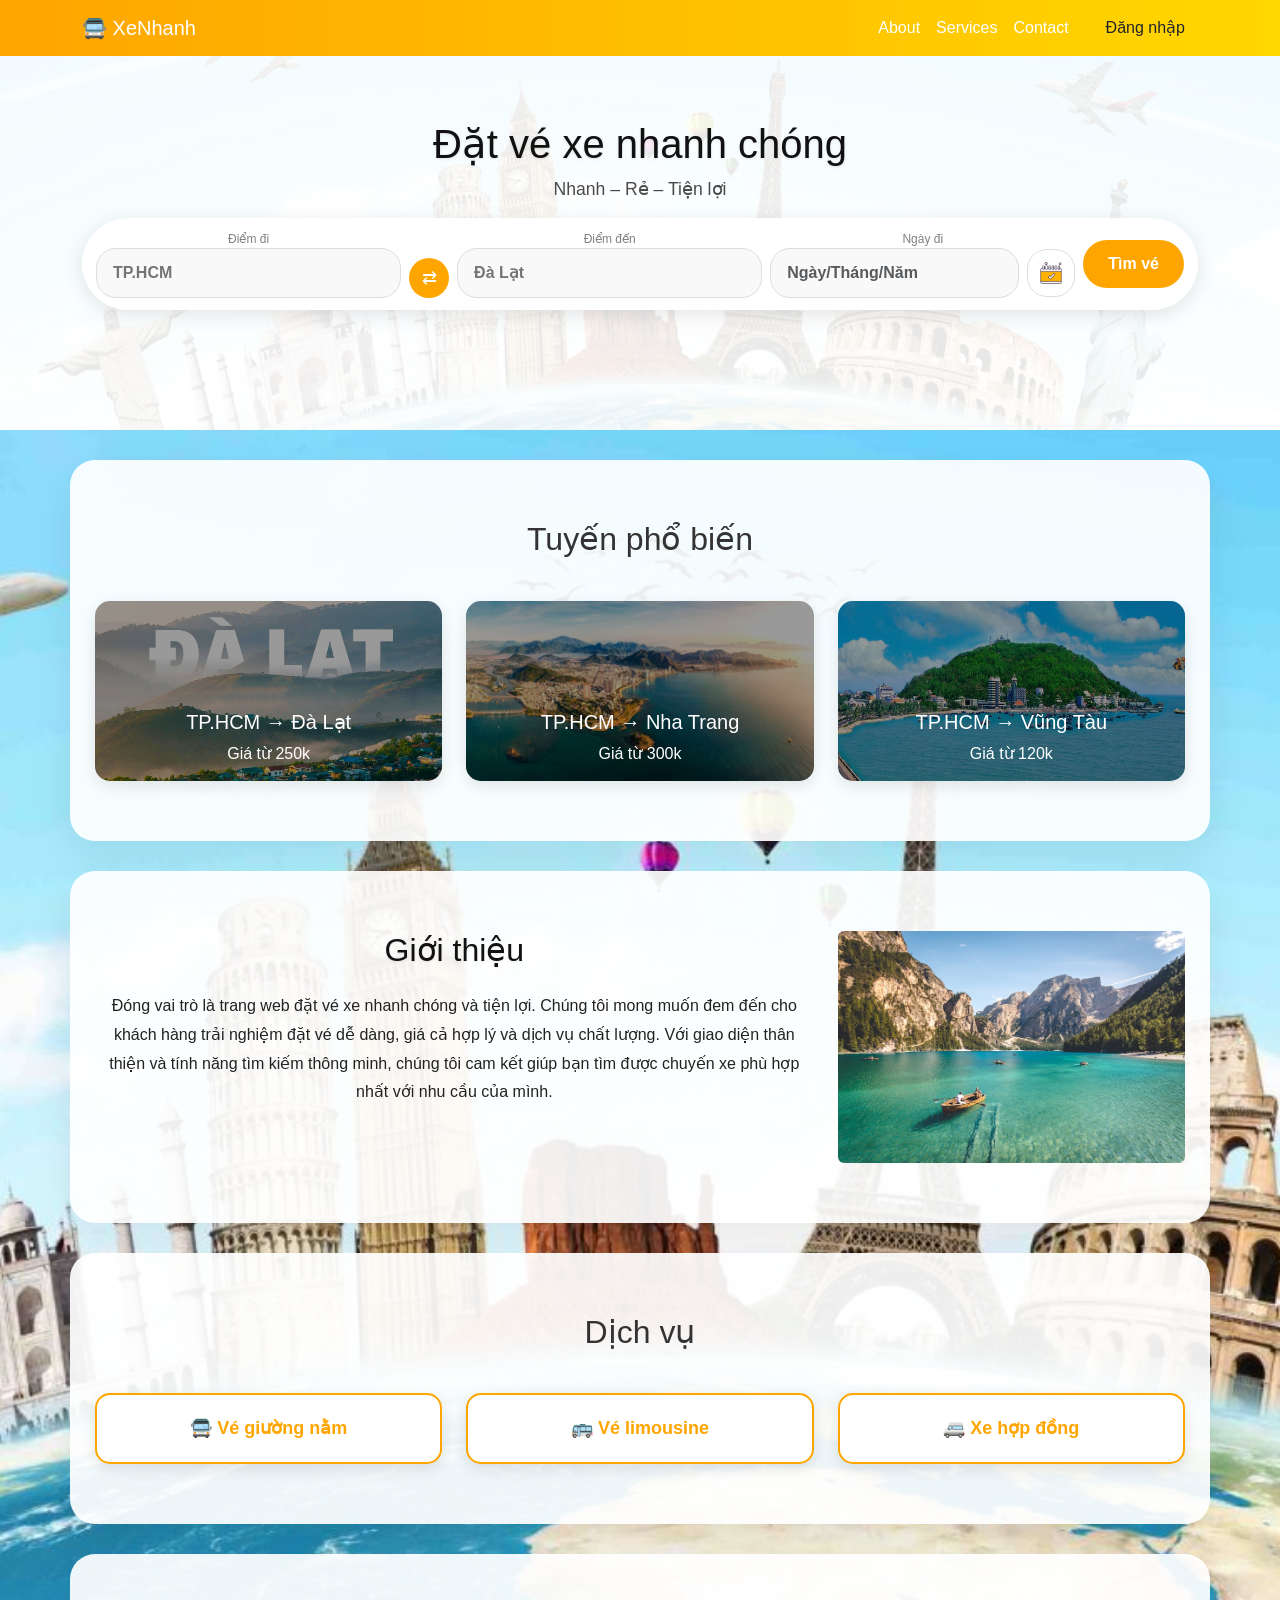
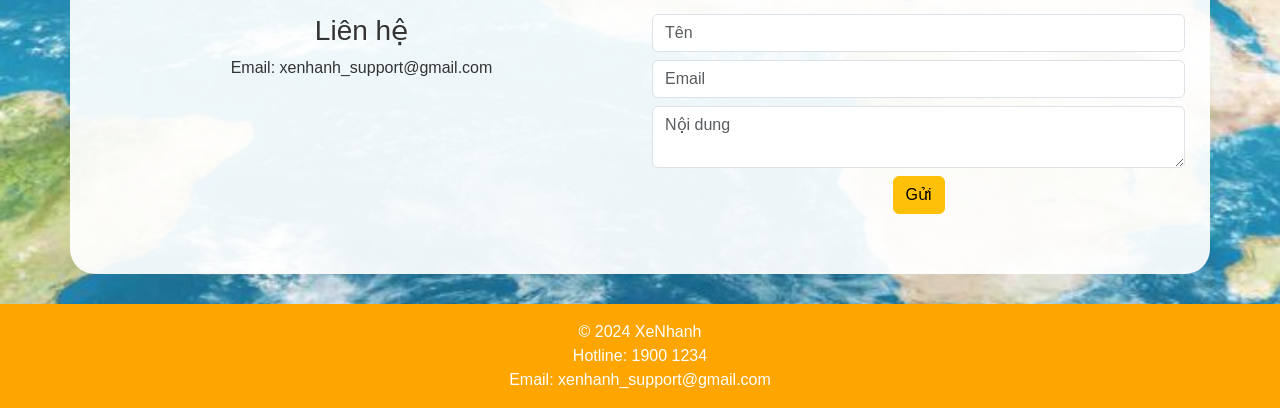
<file: index.html>
<!DOCTYPE html>
<html lang="vi">
<head>
<meta charset="UTF-8">
<meta name="viewport" content="width=device-width, initial-scale=1.0">

<title>Đặt vé xe</title>

<!-- Bootstrap CDN -->
<link href="https://cdn.jsdelivr.net/npm/bootstrap@5.3.3/dist/css/bootstrap.min.css" rel="stylesheet">

<link rel="stylesheet" href="css/style.css">
</head>

<body>

<!-- ===== NAVBAR ===== -->
<nav class="navbar navbar-expand-lg navbar-dark fixed-top navbar-custom">
  <div class="container">
    <a class="navbar-brand" href="#">🚍 XeNhanh</a>

    <button class="navbar-toggler" data-bs-toggle="collapse" data-bs-target="#menu">
      ☰
    </button>

    <div class="collapse navbar-collapse" id="menu">
      <ul class="navbar-nav ms-auto">
        <li><a class="nav-link" href="#about">About</a></li>
        <li><a class="nav-link" href="#services">Services</a></li>
        <li><a class="nav-link" href="#contact">Contact</a></li>
      </ul>

      <button id="loginBtn" class="btn btn-login ms-3">Đăng nhập</button>
    </div>
  </div>
</nav>

<!-- ===== HERO ===== -->
<section class="hero text-center">
  <div class="container">
    <h1>Đặt vé xe nhanh chóng</h1>
    <p>Nhanh – Rẻ – Tiện lợi</p>

    <!-- SEARCH -->
    <form id="searchForm" action="search-results.html" method="GET" class="search-vexere">
  
  <div class="field">
    <label>Điểm đi</label>
    <input id="from" name="from" type="text" placeholder="TP.HCM">
  </div>

  <button id="swapBtn" type="button" class="swap-btn">⇄</button>

  <div class="field">
    <label>Điểm đến</label>
    <input id="to" name="to" type="text" placeholder="Đà Lạt">
  </div>

  <div class="field">
    <label>Ngày đi</label>
    <div class="date-group">
      <input id="date" name="date" type="text" placeholder="Ngày/Tháng/Năm" autocomplete="off" inputmode="numeric" class="form-control">
      <button id="datePickerBtn" type="button" aria-label="Chọn ngày">
        <img src="images/calendar.png" alt="Lịch" />
      </button>
    </div>
    <input id="datePicker" type="date" style="position:absolute; left:-9999px; width:1px; height:1px; overflow:hidden;" aria-hidden="true">
  </div>

  <button type="submit" class="search-btn">Tìm vé</button>

</form>
  </div>
</section>

<!-- ===== POPULAR ===== -->
<section class="container section">
  <h2 class="text-center">Tuyến phổ biến</h2>

  <div class="row">
    <div class="col-md-4">
      <div class="card-modern card-place dalat" data-from="TP.HCM" data-to="Đà Lạt">
        <h5>TP.HCM → Đà Lạt</h5>
        <p>Giá từ 250k</p>
      </div>
    </div>

    <div class="col-md-4">
      <div class="card-modern card-place nhatrang" data-from="TP.HCM" data-to="Nha Trang">
        <h5>TP.HCM → Nha Trang</h5>
        <p>Giá từ 300k</p>
      </div>
    </div>

    <div class="col-md-4">
      <div class="card-modern card-place vungtau" data-from="TP.HCM" data-to="Vũng Tàu">
        <h5>TP.HCM → Vũng Tàu</h5>
        <p>Giá từ 120k</p>
      </div>
    </div>
  </div>
</section>

<!-- ===== ABOUT ===== -->
<section id="about" class="container section">
  <div class="row">
    <div class="col-md-8">
      <h2>Giới thiệu</h2>
      <p>Đóng vai trò là trang web đặt vé xe nhanh chóng và tiện lợi. Chúng tôi mong muốn đem đến cho khách hàng trải nghiệm đặt vé dễ dàng, giá cả hợp lý và dịch vụ chất lượng. Với giao diện thân thiện và tính năng tìm kiếm thông minh, chúng tôi cam kết giúp bạn tìm được chuyến xe phù hợp nhất với nhu cầu của mình.
      </p>
    </div>
    <div class="col-md-4">
      <img src="images/mountain-travel.jpg" class="img-fluid rounded" alt="Du lịch vùng núi">
    </div>
  </div>
</section>

<!-- ===== SERVICES ===== -->
<section id="services" class="container section text-center">
  <h2>Dịch vụ</h2>

  <div class="row">
    <div class="col-md-4">
      <div class="card-modern service-card" data-service="vé giường nằm">🚍 Vé giường nằm</div>
    </div>
    <div class="col-md-4">
      <div class="card-modern service-card" data-service="vé limousine">🚌 Vé limousine</div>
    </div>
    <div class="col-md-4">
      <div class="card-modern service-card" data-service="xe hợp đồng">🚐 Xe hợp đồng</div>
    </div>
  </div>
</section>

<!-- ===== MODAL ===== -->
<div class="modal fade" id="modal">
  <div class="modal-dialog">
    <div class="modal-content p-3">
      <h4>Đặt vé</h4>

      <input id="name" type="text" placeholder="Tên" class="form-control mb-2">
      <input id="email" type="email" placeholder="Email" class="form-control mb-2">

      <textarea id="message" placeholder="Yêu cầu" class="form-control mb-2"></textarea>

      <button id="submitBtn" class="btn btn-warning">Gửi</button>
    </div>
  </div>
</div>

<div class="modal fade" id="serviceModal" tabindex="-1">
  <div class="modal-dialog modal-dialog-centered">
    <div class="modal-content p-3">
      <h4 id="serviceTitle">Dịch vụ</h4>
      <p id="serviceDescription"></p>
      <button type="button" class="btn btn-secondary" data-bs-dismiss="modal">Đóng</button>
    </div>
  </div>
</div>

<div class="modal fade" id="loginModal" tabindex="-1">
  <div class="modal-dialog modal-dialog-centered">
    <div class="modal-content p-3">
      <h4>Đăng nhập</h4>
      <div class="alert alert-danger d-none" id="loginError"></div>
      <form id="loginForm">
        <input id="loginUsername" type="text" placeholder="Tài khoản" class="form-control mb-2" required>
        <input id="loginPassword" type="password" placeholder="Mật khẩu" class="form-control mb-2" required>
        <div class="d-flex justify-content-between align-items-center mb-3">
          <button type="button" class="btn btn-link p-0" id="forgotPasswordLink">Bạn quên mật khẩu?</button>
          <button type="button" class="btn btn-link p-0" id="openRegisterLink">Đăng ký</button>
        </div>
        <button type="submit" class="btn btn-warning w-100">Đăng nhập</button>
      </form>
    </div>
  </div>
</div>

<div class="modal fade" id="registerModal" tabindex="-1">
  <div class="modal-dialog modal-dialog-centered">
    <div class="modal-content p-3">
      <h4>Đăng ký</h4>
      <div class="alert alert-danger d-none" id="registerError"></div>
      <div class="alert alert-success d-none" id="registerSuccess">Đăng ký thành công. Bạn có thể đăng nhập ngay.</div>
      <form id="registerForm">
        <input id="registerEmail" type="email" placeholder="Email" class="form-control mb-2" required>
        <input id="registerUsername" type="text" placeholder="Tài khoản" class="form-control mb-2" required>
        <input id="registerPassword" type="password" placeholder="Mật khẩu" class="form-control mb-2" required>
        <input id="registerPhone" type="tel" placeholder="Số điện thoại" class="form-control mb-2" required>
        <input id="registerAddress" type="text" placeholder="Địa chỉ (không bắt buộc)" class="form-control mb-2">
        <div class="d-flex justify-content-between align-items-center mb-3">
          <span>Đã có tài khoản?</span>
          <button type="button" class="btn btn-link p-0" id="openLoginLink">Đăng nhập</button>
        </div>
        <button type="submit" class="btn btn-warning w-100">Đăng ký</button>
      </form>
    </div>
  </div>
</div>

<div class="modal fade" id="forgotModal" tabindex="-1">
  <div class="modal-dialog modal-dialog-centered">
    <div class="modal-content p-3">
      <h4>Quên mật khẩu</h4>
      <div class="alert alert-danger d-none" id="forgotError"></div>
      <div class="alert alert-success d-none" id="forgotSuccess">Yêu cầu đặt lại mật khẩu đã được gửi đến email nếu email tồn tại trong hệ thống.</div>
      <form id="forgotForm">
        <input id="forgotEmail" type="email" placeholder="Email đã đăng ký" class="form-control mb-2" required>
        <button type="submit" class="btn btn-warning w-100">Gửi xác nhận</button>
      </form>
    </div>
  </div>
</div>

<!-- ===== CONTACT ===== -->
<section id="contact" class="container section">
  <div class="row">
    <div class="col-md-6">
      <h3>Liên hệ</h3>
      <p>Email: xenhanh_support@gmail.com</p>
    </div>

    <div class="col-md-6">
      <form id="contactForm">
        <input id="cname" type="text" placeholder="Tên" class="form-control mb-2">
        <input id="cemail" type="email" placeholder="Email" class="form-control mb-2">
        <textarea id="cmsg" class="form-control mb-2" placeholder="Nội dung"></textarea>
        <button class="btn btn-warning">Gửi</button>
      </form>
    </div>
  </div>
</section>

<footer class="text-center p-3">
  <div>© 2024 XeNhanh</div>
  <div>Hotline: 1900 1234</div>
  <div>Email: xenhanh_support@gmail.com</div>
</footer>

<script src="https://cdn.jsdelivr.net/npm/bootstrap@5.3.3/dist/js/bootstrap.bundle.min.js"></script>
<script src="js/main.js"></script>

</body>
</html>
</file>
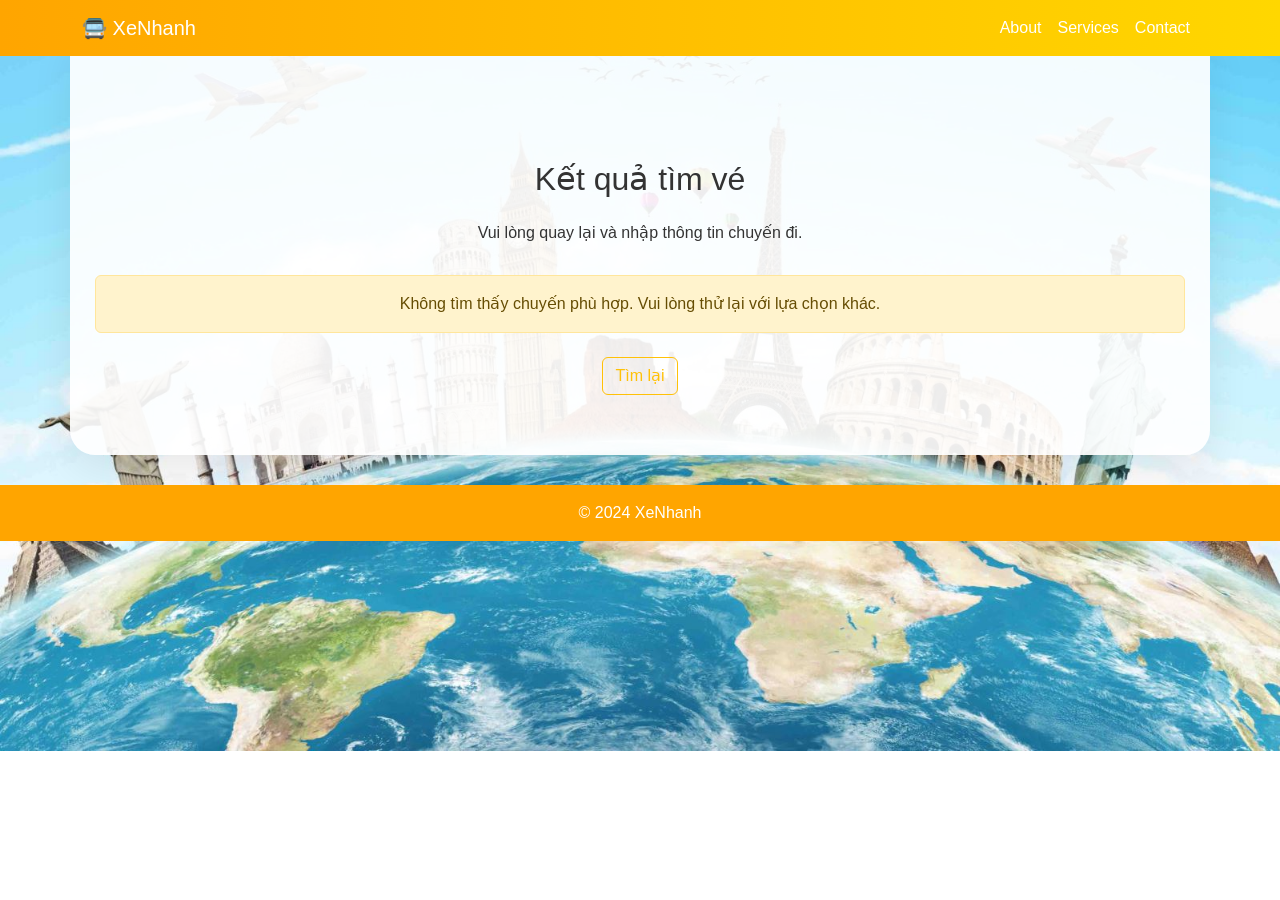
<file: search-results.html>
<!DOCTYPE html>
<html lang="vi">
<head>
  <meta charset="UTF-8">
  <meta name="viewport" content="width=device-width, initial-scale=1.0">
  <title>Kết quả tìm vé</title>
  <link href="https://cdn.jsdelivr.net/npm/bootstrap@5.3.3/dist/css/bootstrap.min.css" rel="stylesheet">
  <link rel="stylesheet" href="css/style.css">
</head>
<body>
  <nav class="navbar navbar-expand-lg navbar-dark fixed-top navbar-custom">
    <div class="container">
      <a class="navbar-brand" href="index.html">🚍 XeNhanh</a>
      <button class="navbar-toggler" data-bs-toggle="collapse" data-bs-target="#menu">
        ☰
      </button>
      <div class="collapse navbar-collapse" id="menu">
        <ul class="navbar-nav ms-auto">
          <li><a class="nav-link" href="index.html#about">About</a></li>
          <li><a class="nav-link" href="index.html#services">Services</a></li>
          <li><a class="nav-link" href="index.html#contact">Contact</a></li>
        </ul>
      </div>
    </div>
  </nav>

  <section class="container section" style="padding-top: 130px;">
    <div class="results-summary">
      <h2>Kết quả tìm vé</h2>
      <p id="searchSummary">Đang tìm chuyến phù hợp...</p>
    </div>

    <div id="results"></div>

    <div class="text-center mt-4">
      <a href="index.html" class="btn btn-outline-warning">Tìm lại</a>
    </div>
  </section>

  <div class="modal fade" id="seatModal" tabindex="-1">
    <div class="modal-dialog modal-dialog-centered modal-lg">
      <div class="modal-content p-3">
        <div class="modal-header">
          <h5 class="modal-title" id="seatModalTitle">Chọn chỗ ngồi</h5>
          <button type="button" class="btn-close" data-bs-dismiss="modal" aria-label="Đóng"></button>
        </div>
        <div class="modal-body">
          <p id="seatModalSubtitle">Chọn một ghế trống để đặt vé.</p>
          <div class="seat-grid" id="seatGrid"></div>
          <div class="mt-3 d-flex justify-content-between align-items-center">
            <div class="seat-legend">
              <span class="badge badge-available">Trống</span>
              <span class="badge badge-booked">Đã đặt</span>
              <span class="badge badge-selected">Chọn</span>
            </div>
            <button id="confirmSeatBtn" class="btn btn-primary" disabled>Đặt ghế</button>
          </div>
        </div>
      </div>
    </div>
  </div>

  <footer class="text-center p-3">
    © 2024 XeNhanh
  </footer>

  <script src="https://cdn.jsdelivr.net/npm/bootstrap@5.3.3/dist/js/bootstrap.bundle.min.js"></script>
  <script src="js/results.js"></script>
</body>
</html>
</file>
<file: css/style.css>
body {
    font-family: Arial;
    background: white url('../images/background.jpg') no-repeat center/cover;
    color: #333;
}

/* NAVBAR */
.navbar-custom {
    background: linear-gradient(to right, orange, gold);
}

.navbar-custom .nav-link,
.navbar-brand {
    color: white !important;
}

/* HERO */
.hero {
    background: linear-gradient(rgba(255,255,255,0.90), rgba(255,255,255,0.90)), url('../images/background.jpg') center/cover;
    color: #222;
    padding: 120px 20px;
}

.hero h1 {
    color: #111;
    text-shadow: 0 1px 3px rgba(0,0,0,0.1);
}

.hero p {
    color: #4a4a4a;
    font-size: 1.1rem;
}

/* SEARCH */
.search-modern {
    background: white;
    border-radius: 50px;
    padding: 10px;
    display: flex;
    justify-content: center;
    gap: 10px;
}

.search-modern input {
    border: none;
    padding: 10px;
}

.search-modern button {
    background: orange;
    border: none;
    color: white;
    padding: 10px 20px;
    border-radius: 30px;
}

/* CARD */
.card-modern {
    background: white;
    border-radius: 15px;
    padding: 20px;
    margin-top: 20px;
    text-align: center;
    box-shadow: 0 5px 15px rgba(0,0,0,0.1);
    transition: 0.3s;
}

.card-modern:hover {
    transform: translateY(-10px);
    background: orange;
    color: white;
}

/* SECTION */
.section {
    padding: 60px 25px;
    background: rgba(255,255,255,0.92);
    border-radius: 25px;
    box-shadow: 0 15px 40px rgba(0,0,0,0.08);
    margin: 30px auto;
    text-align: center;
}

.section > .container,
.section > .row,
.section > .text-center {
    position: relative;
    z-index: 1;
}

.section h2 {
    text-align: center;
    margin-bottom: 1.4rem;
}

.section p {
    margin: 0 auto;
    max-width: 760px;
}

#about .col-md-8,
#about .col-md-4 {
    display: flex;
    flex-direction: column;
    align-items: center;
}

#about {
    color: #111;
}

#about h2 {
    color: #111;
    text-shadow: 0 1px 2px rgba(0,0,0,0.08);
}

#about p {
    color: #222;
    line-height: 1.8;
}

@media (max-width: 768px) {
    #about {
        background: rgba(255,255,255,0.92);
        border-radius: 20px;
        padding: 20px;
        box-shadow: 0 10px 30px rgba(0,0,0,0.08);
    }

    #about h2,
    #about p {
        color: #111;
    }
}

.results-summary {
    margin-bottom: 30px;
    text-align: center;
}

.result-card {
    background: white;
    border-radius: 15px;
    padding: 20px;
    margin-bottom: 20px;
    box-shadow: 0 5px 20px rgba(0,0,0,0.08);
    transition: transform 0.2s ease;
}

.result-card:hover {
    transform: translateY(-4px);
}

.result-card h5 {
    margin-bottom: 10px;
}

.result-details {
    display: grid;
    gap: 10px;
    font-size: 14px;
    color: #555;
}

.btn-select {
    background: orange;
    border: none;
    color: white;
    border-radius: 30px;
    padding: 10px 22px;
    font-weight: bold;
}

/* FOOTER */
footer {
    background: orange;
    color: white;
}
.search-vexere {
    background: white;
    border-radius: 50px;
    padding: 12px 14px;
    display: flex;
    align-items: flex-end;
    gap: 8px;
    flex-wrap: wrap;
    box-shadow: 0 5px 20px rgba(0,0,0,0.1);
}

.seat-grid {
    display: grid;
    grid-template-columns: repeat(4, minmax(0, 1fr));
    gap: 10px;
}

.seat-item {
    border-radius: 14px;
    padding: 14px 0;
    text-align: center;
    border: 1px solid #ddd;
    background: #f8f9fa;
    cursor: pointer;
    font-weight: bold;
}

.seat-item.booked {
    background: #f8d7da;
    border-color: #f5c2c7;
    color: #721c24;
    cursor: not-allowed;
}

.seat-item.selected {
    background: orange;
    color: white;
    border-color: #ffb84d;
}

.badge-available {
    background: #f8f9fa;
    color: #333;
    border: 1px solid #ddd;
}

.badge-booked {
    background: #f8d7da;
    color: #721c24;
    border: 1px solid #f5c2c7;
}

.badge-selected {
    background: orange;
    color: white;
}

/* mỗi ô */
.field {
    display: flex;
    flex-direction: column;
    min-width: 180px;
    flex: 1 1 180px;
}

.field label {
    font-size: 12px;
    color: gray;
}

.field input {
    border: 1px solid #ddd;
    outline: none;
    font-weight: bold;
    border-radius: 20px;
    padding: 12px 16px;
    background: #f9f9f9;
    min-width: 0;
}

.field .date-group {
    display: flex;
    align-items: center;
    gap: 8px;
}

.field .date-group input[type="text"] {
    flex: 1;
}

#datePickerBtn {
    border: 1px solid #ddd;
    border-radius: 20px;
    background: white;
    color: #555;
    min-width: 48px;
    min-height: 48px;
    padding: 0 12px;
    display: inline-flex;
    align-items: center;
    justify-content: center;
}

#datePickerBtn img {
    width: 22px;
    height: 22px;
    object-fit: contain;
}

#datePickerBtn:hover {
    background: #f2f2f2;
}

.search-btn {
    background: orange;
    color: white;
    border: none;
    padding: 14px 25px;
    border-radius: 30px;
    font-weight: bold;
    align-self: center;
    height: 48px;
}

/* nút đổi */
.swap-btn {
    background: orange;
    border: none;
    color: white;
    border-radius: 50%;
    width: 40px;
    height: 40px;
    font-size: 18px;
}

/* nút tìm */
.search-btn {
    background: orange;
    color: white;
    border: none;
    padding: 12px 25px;
    border-radius: 30px;
    font-weight: bold;
}

/* mobile search layout */
@media (max-width: 768px) {
    .search-vexere {
        flex-direction: column;
        align-items: stretch;
        padding: 12px;
        gap: 8px;
        width: 100%;
        max-width: 100%;
    }

    .search-vexere > .field,
    .search-vexere > .search-btn {
        width: 100%;
    }

    .field {
        min-width: 0;
        margin-bottom: 0;
    }

    .field label {
        margin-bottom: 4px;
        font-size: 12px;
    }

    .field input {
        padding: 12px 14px;
    }

    .field .date-group {
        flex-direction: row;
        align-items: center;
        justify-content: space-between;
        gap: 8px;
        width: 100%;
    }

    .field .date-group input[type="text"] {
        width: 100%;
    }

    #datePickerBtn {
        width: 44px;
        min-height: 44px;
        padding: 0;
        align-self: center;
    }

    .field .date-group button img {
        width: 22px;
        height: 22px;
    }

    .swap-btn {
        transform: rotate(90deg);
        width: 42px;
        height: 42px;
        font-size: 18px;
        margin: 0 auto;
        flex: none;
    }

    .search-btn {
        padding: 12px 16px;
        border-radius: 24px;
    }
}
/* ===== CARD TUYẾN (có ảnh) ===== */
.card-place {
    position: relative;
    height: 180px;
    color: white;
    display: flex;
    flex-direction: column;
    justify-content: flex-end;
    padding: 15px;
    background-size: cover;
    background-position: center;
    overflow: hidden;
}

/* overlay tối để đọc chữ */
.card-place::before {
    content: "";
    position: absolute;
    inset: 0;
    background: rgba(0,0,0,0.4);
}

.card-place h5,
.card-place p {
    position: relative;
    z-index: 1;
}

/* ảnh từng tuyến */
.dalat {
    background-image: url('../images/da-lat.jpg');
}

.nhatrang {
    background-image: url('../images/2_20250719184120.jpg');
}

.vungtau {
    background-image: url('../images/vung-tau-56440d55ca575.jpg');
}

/* hover */
.card-place:hover {
    transform: scale(1.05);
}

/* ===== CARD DỊCH VỤ ===== */
.service-card {
    background: white;
    color: orange;
    font-weight: bold;
    font-size: 18px;
    border: 2px solid orange;
}

.service-card:hover {
    background: orange;
    color: white;
}
</file>
